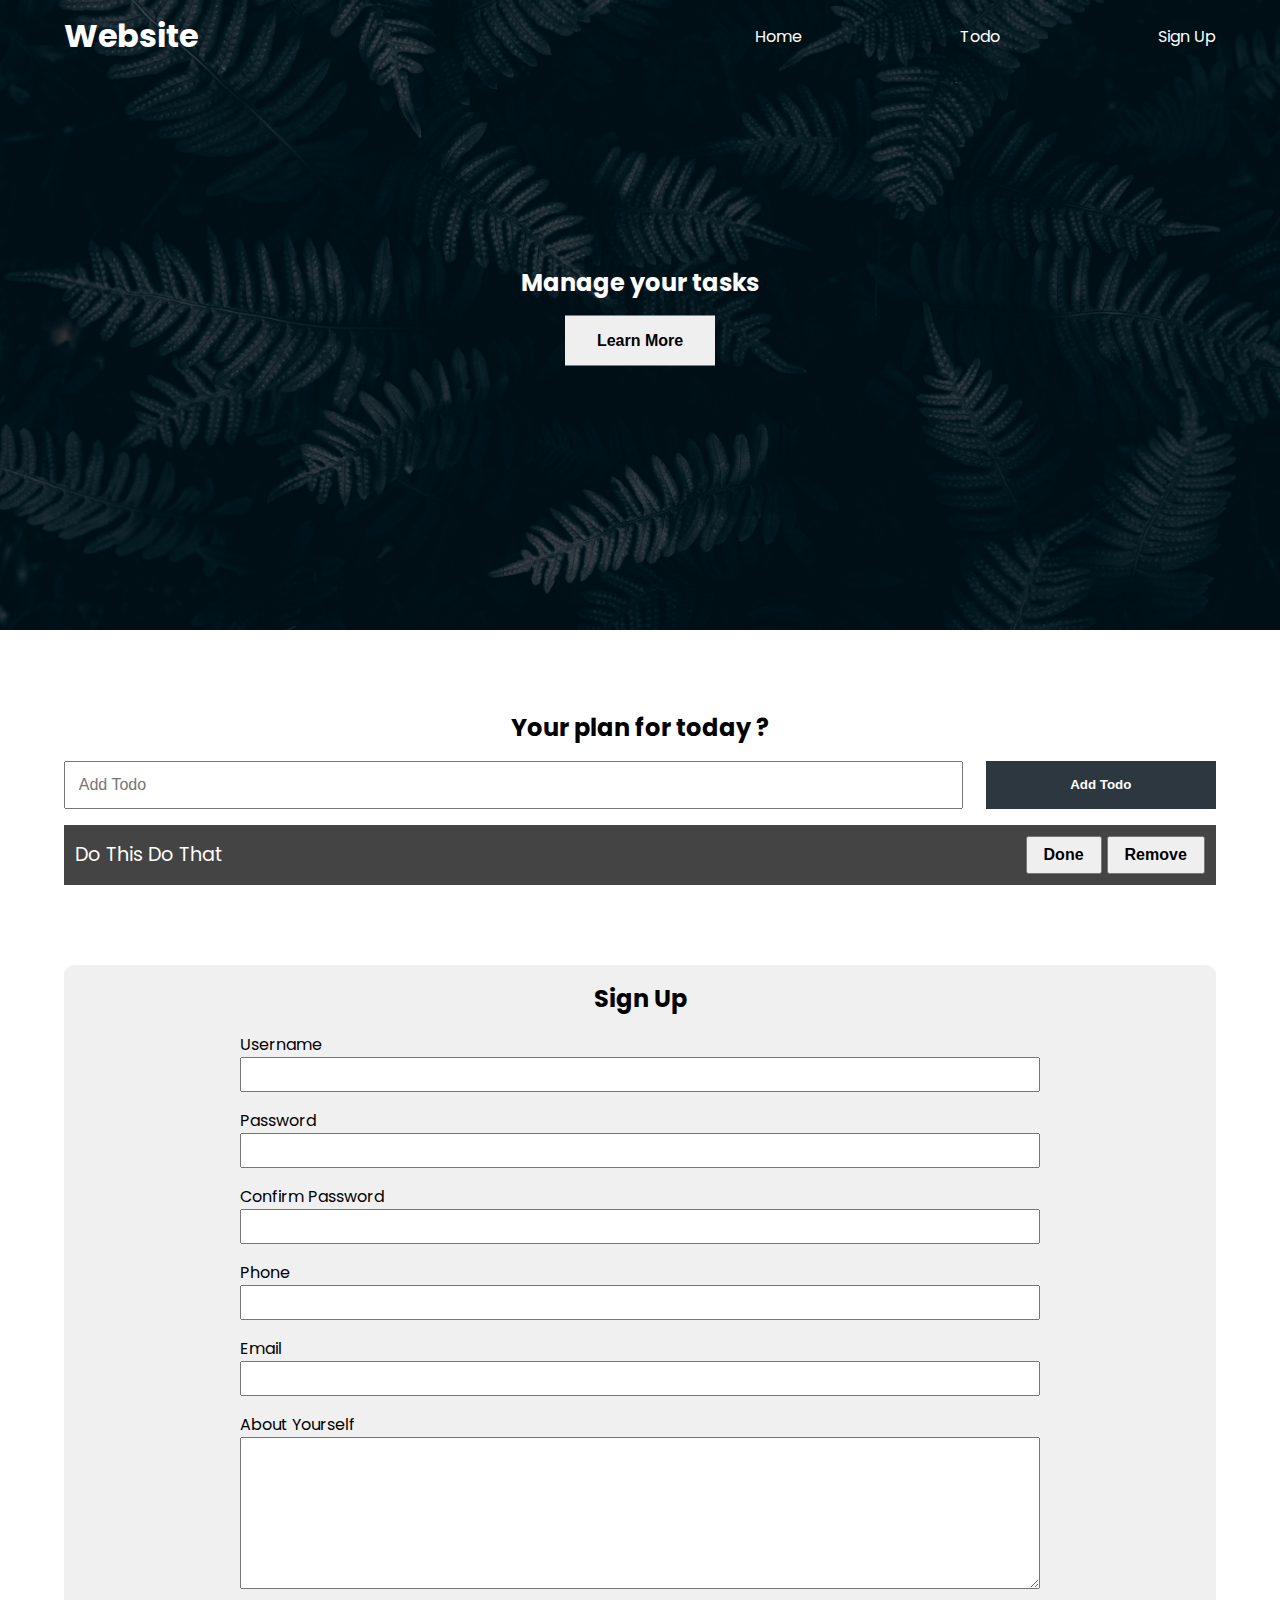
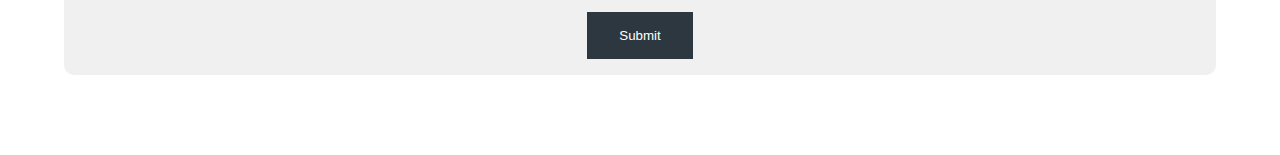
<file: Index.html>
<!DOCTYPE html>
<html lang="en">
  <head>
    <meta charset="UTF-8" />
    <meta http-equiv="X-UA-Compatible" content="IE=edge" />
     
    <link rel="stylesheet" href="./style.css" />
     
    <!-- <Script src="events.js" defer></Script> -->
    <title>My Website</title>
  </head>
  <body>
    <header class="header">
      <nav class="nav container">
        <h1 class="logo">Website</h1>
        <ul class="nav-items">
          <li class="nav-item"><a href="#home">Home</a></li>
          <li class="nav-item"><a href="">Todo</a></li>
          <li class="nav-item"><a href="">Sign Up</a></li>
        </ul>
      </nav>
      <div class="headline">
        <h2 id="main-heading">
          Manage your tasks <span style="display: none">Hello</span>
        </h2>
        <button class="btn btn-headline">Learn More</button>
      </div>
    </header>

    <section class="section-todo container">
      <h2>Your plan for today ?</h2>
       
      <form class="form-todo">
        <input type="text" name="" id="" placeholder="Add Todo" />
        <input type="Submit" value="Add Todo" class="btn" />
      </form>

      <ul class="todo-list">
        <li>
          <span class="text">Do this do that</span>
          <div class="todo-buttons">
            <button class="todo-btn done">Done</button>
            <button class="todo-btn remove">Remove</button>
          </div>
        </li>
      </ul>
    </section>

    <section class="section-signup container">
      <h2>Sign Up</h2>
      <form class="signup-form">
        <div class="form-group">
          <label for="username">Username</label>
          <input type="text" name="username" id="username" />
        </div>
        <div class="form-group">
          <label for="password">Password</label>
          <input type="password" name="password" id="password" />
        </div>
        <div class="form-group">
          <label for="confirmPassword">Confirm Password</label>
          <input type="password" name="confirmPassword" id="confirmPassword" />
        </div>
        <div class="form-group">
          <label for="phone">Phone</label>
          <input type="text" name="phone" id="phone" />
        </div>
        <div class="form-group">
          <label for="email">Email</label>
          <input type="email" name="email" id="email" />
        </div>
        <div class="form-group">
          <label for="about">About Yourself</label>
          <textarea name="about" id="about" cols="30" rows="10"></textarea>
        </div>
        <button type="submit" class="btn signup-btn">Submit</button>
      </form>
    </section>
  </body>
</html>
</file>
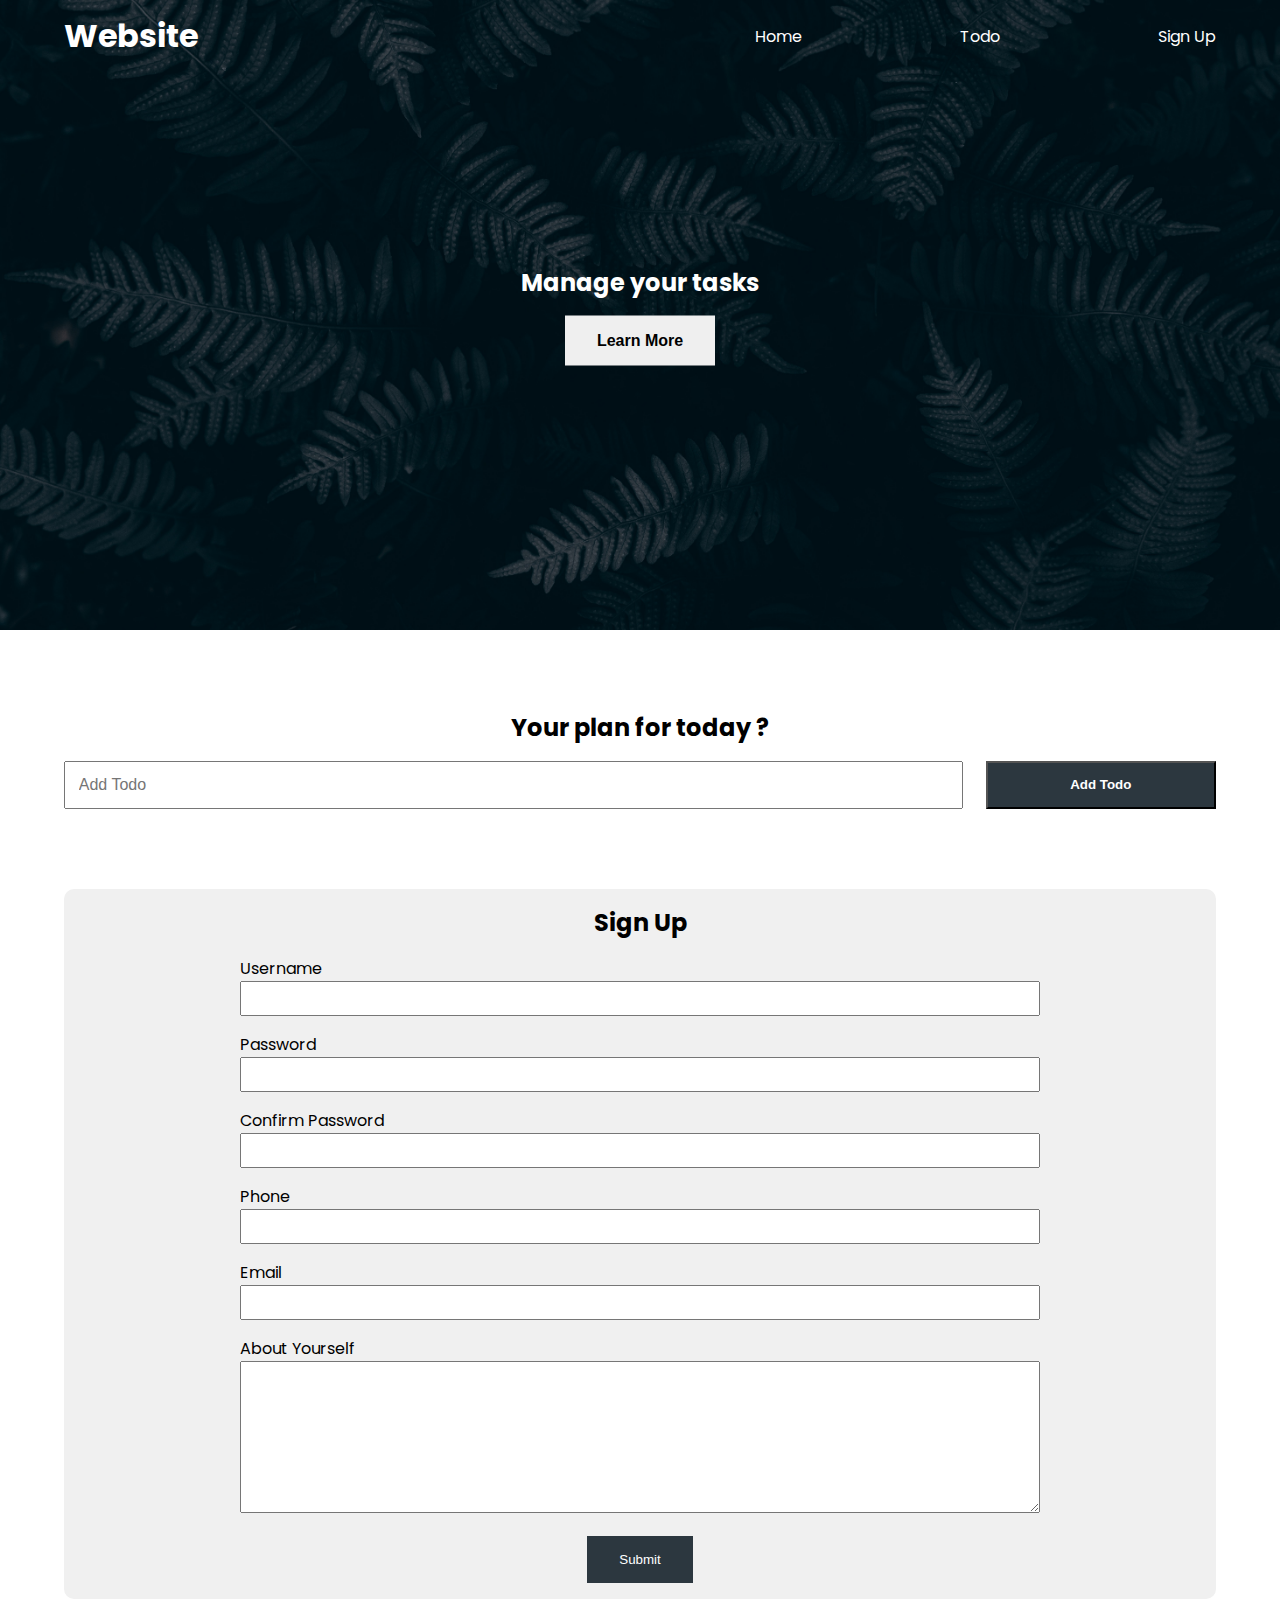
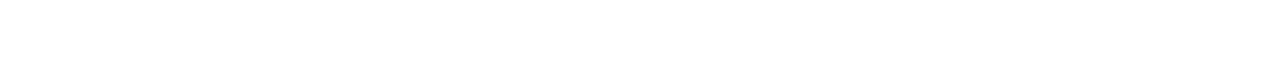
<file: Website/Index.html>
<!DOCTYPE html>
<html lang="en">
  <head>
    <meta charset="UTF-8" />
    <meta http-equiv="X-UA-Compatible" content="IE=edge" />
     
    <link rel="stylesheet" href="./style.css" />
 
    <title>My Website</title>
  </head>
  <body>
    <header class="header">
      <nav class="nav container">
        <h1 class="logo">Website</h1>
        <ul class="nav-items">
          <li class="nav-item"><a href="#home">Home</a></li>
          <li class="nav-item"><a href="">Todo</a></li>
          <li class="nav-item"><a href="">Sign Up</a></li>
        </ul>
      </nav>
      <div class="headline">
        <h2 id="main-heading">
          Manage your tasks <span style="display: none">Hello</span>
        </h2>
        <button class="btn btn-headline">Learn More</button>
      </div>
    </header>

    <section class="section-todo container">
      <h2>Your plan for today ?</h2>
       
      <form class="form-todo">
        <input type="text" name="" id="todo-input" placeholder="Add Todo" />
        <input type="Submit" value="Add Todo" class="add-btn" />
      </form>

      <ul class="todo-list">
      
      </ul>
    </section>

    <section class="section-signup container">
      <h2>Sign Up</h2>
      <form class="signup-form">
        <div class="form-group">
          <label for="username">Username</label>
          <input type="text" name="username" id="username" />
        </div>
        <div class="form-group">
          <label for="password">Password</label>
          <input type="password" name="password" id="password" />
        </div>
        <div class="form-group">
          <label for="confirmPassword">Confirm Password</label>
          <input type="password" name="confirmPassword" id="confirmPassword" />
        </div>
        <div class="form-group">
          <label for="phone">Phone</label>
          <input type="text" name="phone" id="phone" />
        </div>
        <div class="form-group">
          <label for="email">Email</label>
          <input type="email" name="email" id="email" />
        </div>
        <div class="form-group">
          <label for="about">About Yourself</label>
          <textarea name="about" id="about" cols="30" rows="10"></textarea>
        </div>
        <button type="submit" class="btn signup-btn">Submit</button>
      </form>
    </section>
    <script src="/Website/ todo.js"></script> 
  </body>
</html>
</file>
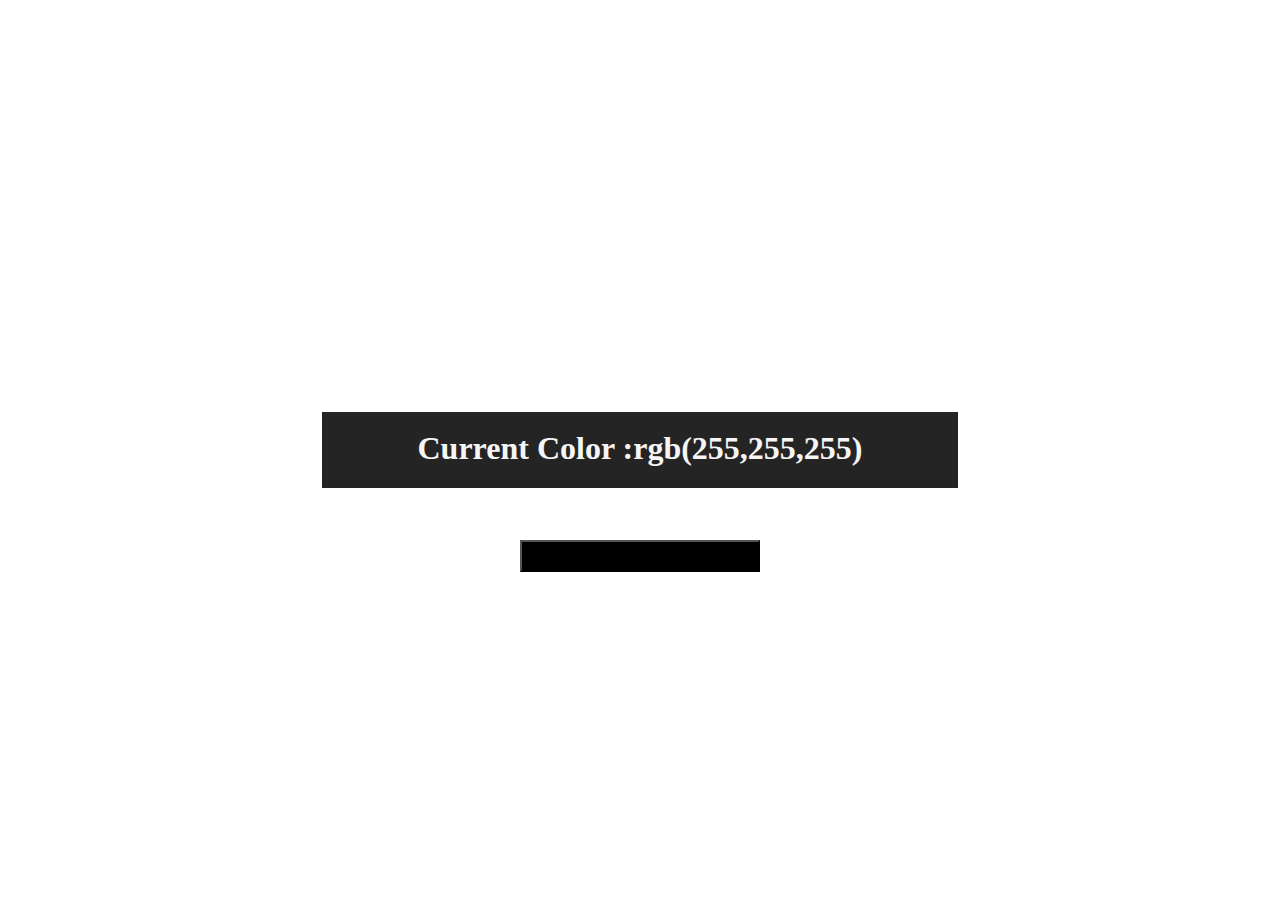
<file: ColorGenerator/index1.html>
<!DOCTYPE html>
<html lang="en">
<head>
  <meta charset="UTF-8">
  <meta name="viewport" content="width=device-width, initial-scale=1.0">
  <title>Document</title>
  <style>
 *{
  padding: 0;
  margin: 0;
  box-sizing: border-box;
  color: whitesmoke;
 }
html,body{
  height: 100%;
  width: 100%;

}
.container{
  height: 100vh;
  width: 100%;
 
display: flex;
align-items: center;
justify-content: center;
flex-direction: column;
gap: 2rem;

position: relative;
}
h1{
  background:  rgb(36, 36, 36);
  width: 40rem;
  height: 5rem;
  padding: 18px;
  text-align: center;
  border: 2px solid white;
}
#colorChanger{
  height: 2rem;
   width: 15rem;
  background-color: #000;
  color:black;
  position: absolute;
 top:60%;
content: "";
position: absolute;
font-size: medium;
 outline: none;
 
}
  </style>
</head>
<body>
   <div class="container">
    <h1>Current Color :<span id="colorValue">rgb(255,255,255)</span></h1>
    <button id="colorChanger">Change Background Color</button>
   </div>
 <script src="randomcolor.js"></script>
</body>
</html>
</file>
<file: style.css>
@import url("https://fonts.googleapis.com/css2?family=Poppins:wght@200;300;400;500;600;700&display=swap");

* {
  box-sizing: border-box;
  padding: 0;
  margin: 0;
}

body {
  font-family: "Poppins", sans-serif;
}

a {
  text-decoration: none;
  color: white;
}

.header {
  position: relative;
  min-height: 70vh;
  background: url("./bg-image.png");
  background-position: center;
  background-repeat: no-repeat;
  background-size: cover;
  color: white;
 

}
.bg-dark {
  background: #000;
  color: #eee;
}

.container {
  max-width: 1200px;
  margin: auto;
  width: 90%;
}
.nav {
  min-height: 8vh;
  display: flex;
  justify-content: space-between;
  align-items: center;
}

.nav-items {
  width: 40%;
  display: flex;
  list-style-type: none;
  justify-content: space-between;
}
.headline {
  text-align: center;
  position: absolute;
  top: 50%;
  left: 50%;
  transform: translate(-50%, -50%);
}

.btn {
  display: inline-block;
  outline: none;
  border: none;
  cursor: pointer;
}

.btn-headline {
  padding: 1rem 2rem;
  font-size: 1rem;
  margin-top: 1rem;
  font-weight: 600;
}

.section-todo {
  margin-top: 5rem;
  text-align: center;
}

.form-todo {
  min-height: 5vh;
  display: flex;
  justify-content: space-between;
  margin-top: 1rem;
}

.form-todo input {
  min-height: 100%;
}
.form-todo input[type="text"] {
  width: 78%;
  padding: 0.8rem;
  font-size: 1rem;
  font-weight: 400;
}
.form-todo input[type="submit"] {
  width: 20%;
  background: rgb(44, 55, 63);
  color: white;
  font-weight: bold;
}
.todo-list {
  text-align: left;
  font-size: 1.2rem;
  list-style-type: none;
}
.todo-list li {
  padding: 0.7rem;
  background: #444;
  color: white;
  margin-top: 1rem;
  text-transform: capitalize;
  display: flex;
  justify-content: space-between;
  align-items: center;
}
.todo-btn {
  /* min-height: 100%; */
  padding: 0.5rem 1rem;
  font-size: 1rem;
  font-weight: bold;
  cursor: pointer;
}
.section-signup {
  margin: 5rem auto;
  text-align: center;
  background: rgb(240, 240, 240);
  border-radius: 10px;
  padding: 1rem;
}

.signup-form {
  max-width: 800px;
  width: 95%;
  text-align: left;
  margin: auto;
}
.signup-form label {
  display: block;
}

.signup-form input {
  display: block;
  width: 100%;
  padding: 0.5rem;
}
.form-group {
  margin-top: 1rem;
}
.signup-form textarea {
  width: 100%;
}
.signup-btn {
  background: rgb(44, 55, 63);
  color: white;
  padding: 1rem 2rem;
  display: block;
  margin: auto;
  margin-top: 1rem;
}
</file>
<file: Website/style.css>
@import url("https://fonts.googleapis.com/css2?family=Poppins:wght@200;300;400;500;600;700&display=swap");

* {
  box-sizing: border-box;
  padding: 0;
  margin: 0;
}

body {
  font-family: "Poppins", sans-serif;
}

a {
  text-decoration: none;
  color: white;
}

.header {
  position: relative;
  min-height: 70vh;
  background: url("./bg-image.png");
  background-position: center;
  background-repeat: no-repeat;
  background-size: cover;
  color: white;
 

}
.bg-dark {
  background: #000;
  color: #eee;
}

.container {
  max-width: 1200px;
  margin: auto;
  width: 90%;
}
.nav {
  min-height: 8vh;
  display: flex;
  justify-content: space-between;
  align-items: center;
}

.nav-items {
  width: 40%;
  display: flex;
  list-style-type: none;
  justify-content: space-between;
}
.headline {
  text-align: center;
  position: absolute;
  top: 50%;
  left: 50%;
  transform: translate(-50%, -50%);
}

.btn {
  display: inline-block;
  outline: none;
  border: none;
  cursor: pointer;
}

.btn-headline {
  padding: 1rem 2rem;
  font-size: 1rem;
  margin-top: 1rem;
  font-weight: 600;
}

.section-todo {
  margin-top: 5rem;
  text-align: center;
}

.form-todo {
  min-height: 5vh;
  display: flex;
  justify-content: space-between;
  margin-top: 1rem;
}

.form-todo input {
  min-height: 100%;
}
.form-todo input[type="text"] {
  width: 78%;
  padding: 0.8rem;
  font-size: 1rem;
  font-weight: 400;
}
.form-todo input[type="submit"] {
  width: 20%;
  background: rgb(44, 55, 63);
  color: white;
  font-weight: bold;
}
.todo-list {
  text-align: left;
  font-size: 1.2rem;
  list-style-type: none;
}
.todo-list li {
  padding: 0.7rem;
  background: #444;
  color: white;
  margin-top: 1rem;
  text-transform: capitalize;
  display: flex;
  justify-content: space-between;
  align-items: center;
}
.todo-btn {
  /* min-height: 100%; */
  padding: 0.5rem 1rem;
  font-size: 1rem;
  font-weight: bold;
  cursor: pointer;
}
.section-signup {
  margin: 5rem auto;
  text-align: center;
  background: rgb(240, 240, 240);
  border-radius: 10px;
  padding: 1rem;
}

.signup-form {
  max-width: 800px;
  width: 95%;
  text-align: left;
  margin: auto;
}
.signup-form label {
  display: block;
}

.signup-form input {
  display: block;
  width: 100%;
  padding: 0.5rem;
}
.form-group {
  margin-top: 1rem;
}
.signup-form textarea {
  width: 100%;
}
.signup-btn {
  background: rgb(44, 55, 63);
  color: white;
  padding: 1rem 2rem;
  display: block;
  margin: auto;
  margin-top: 1rem;
}
</file>
